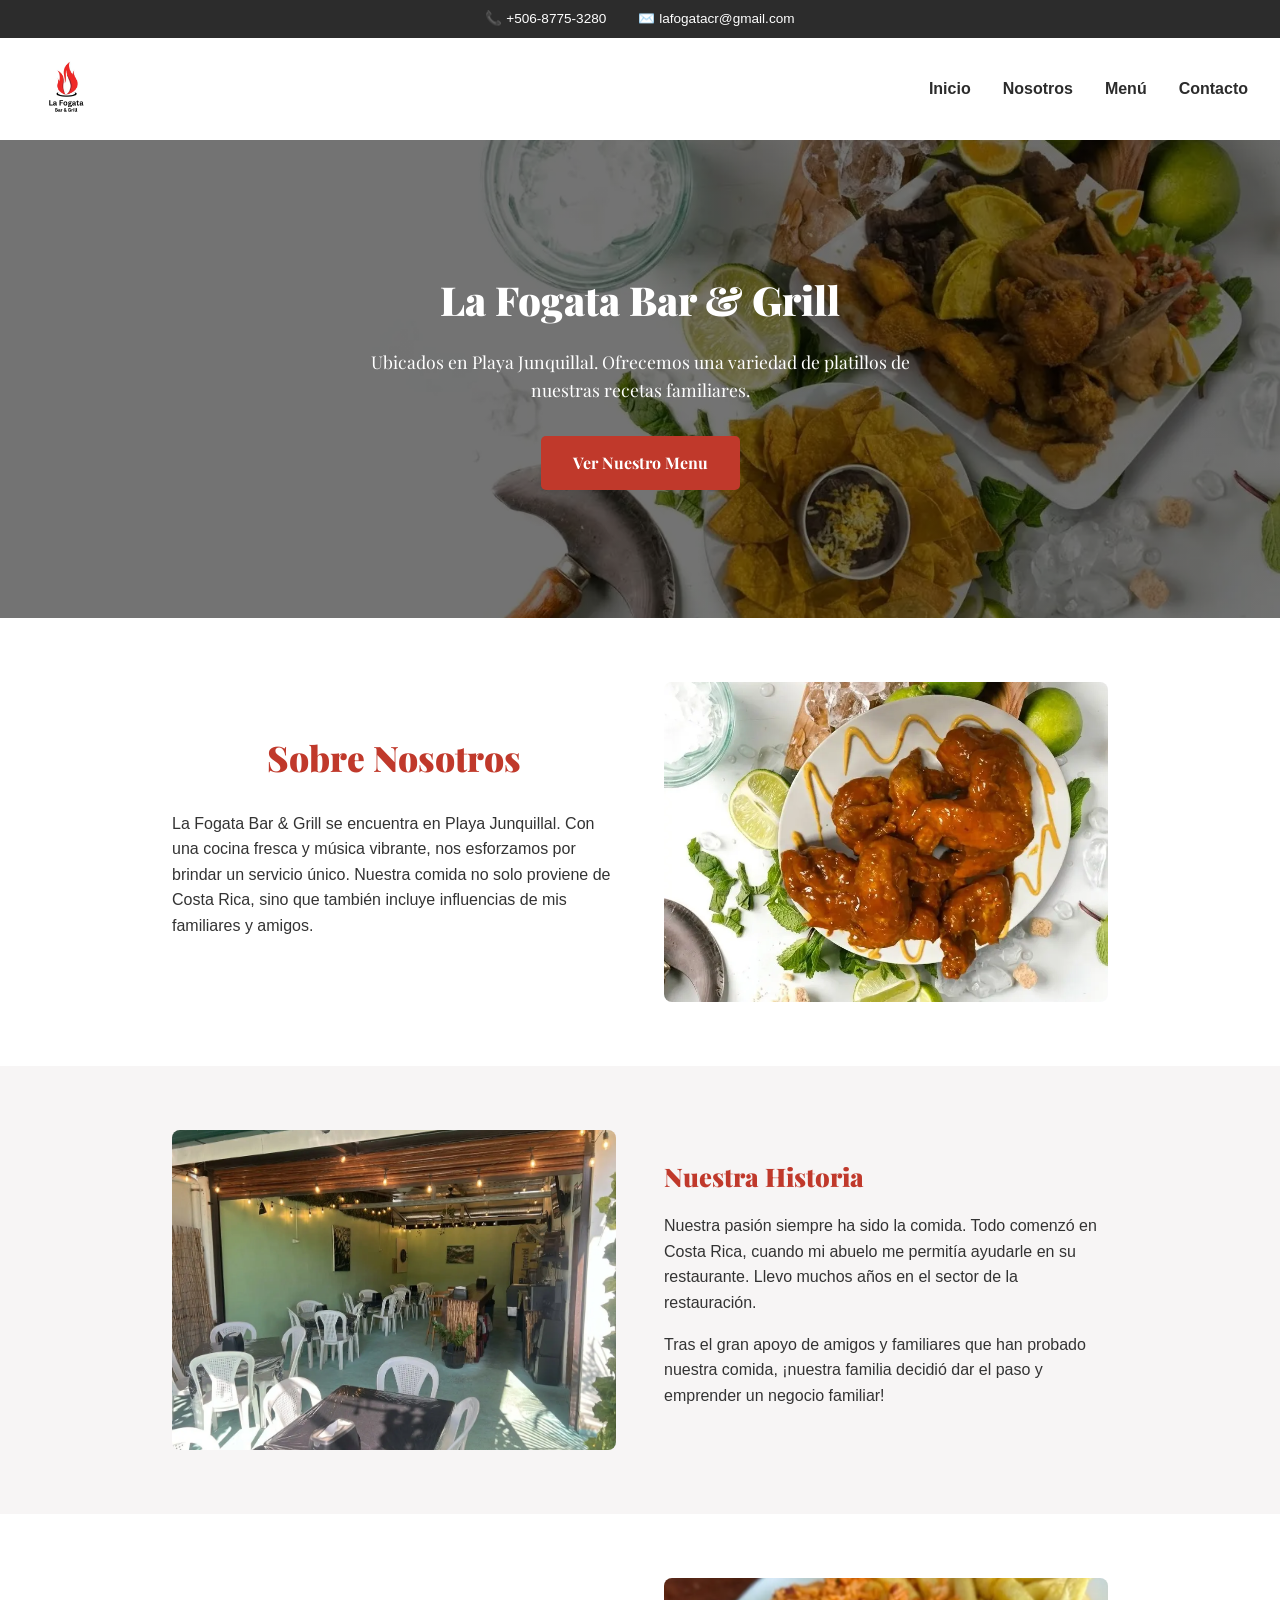
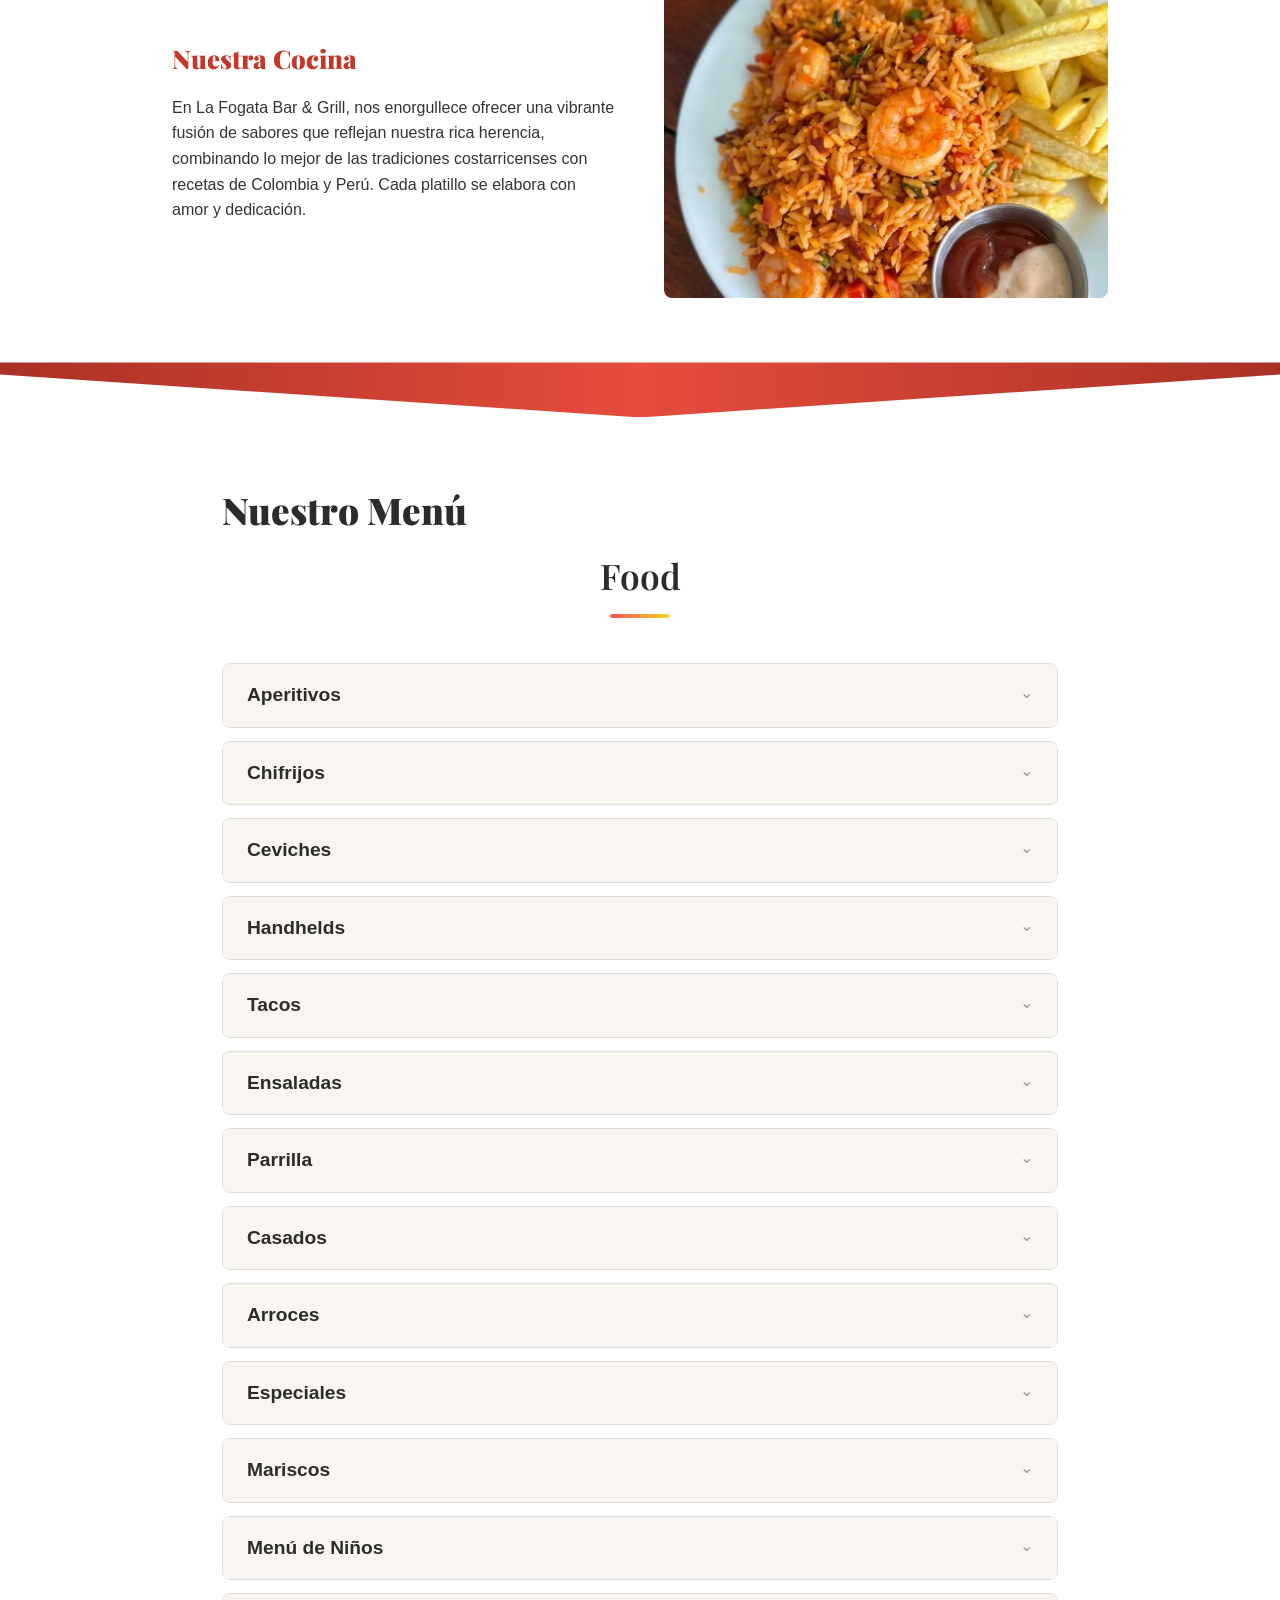
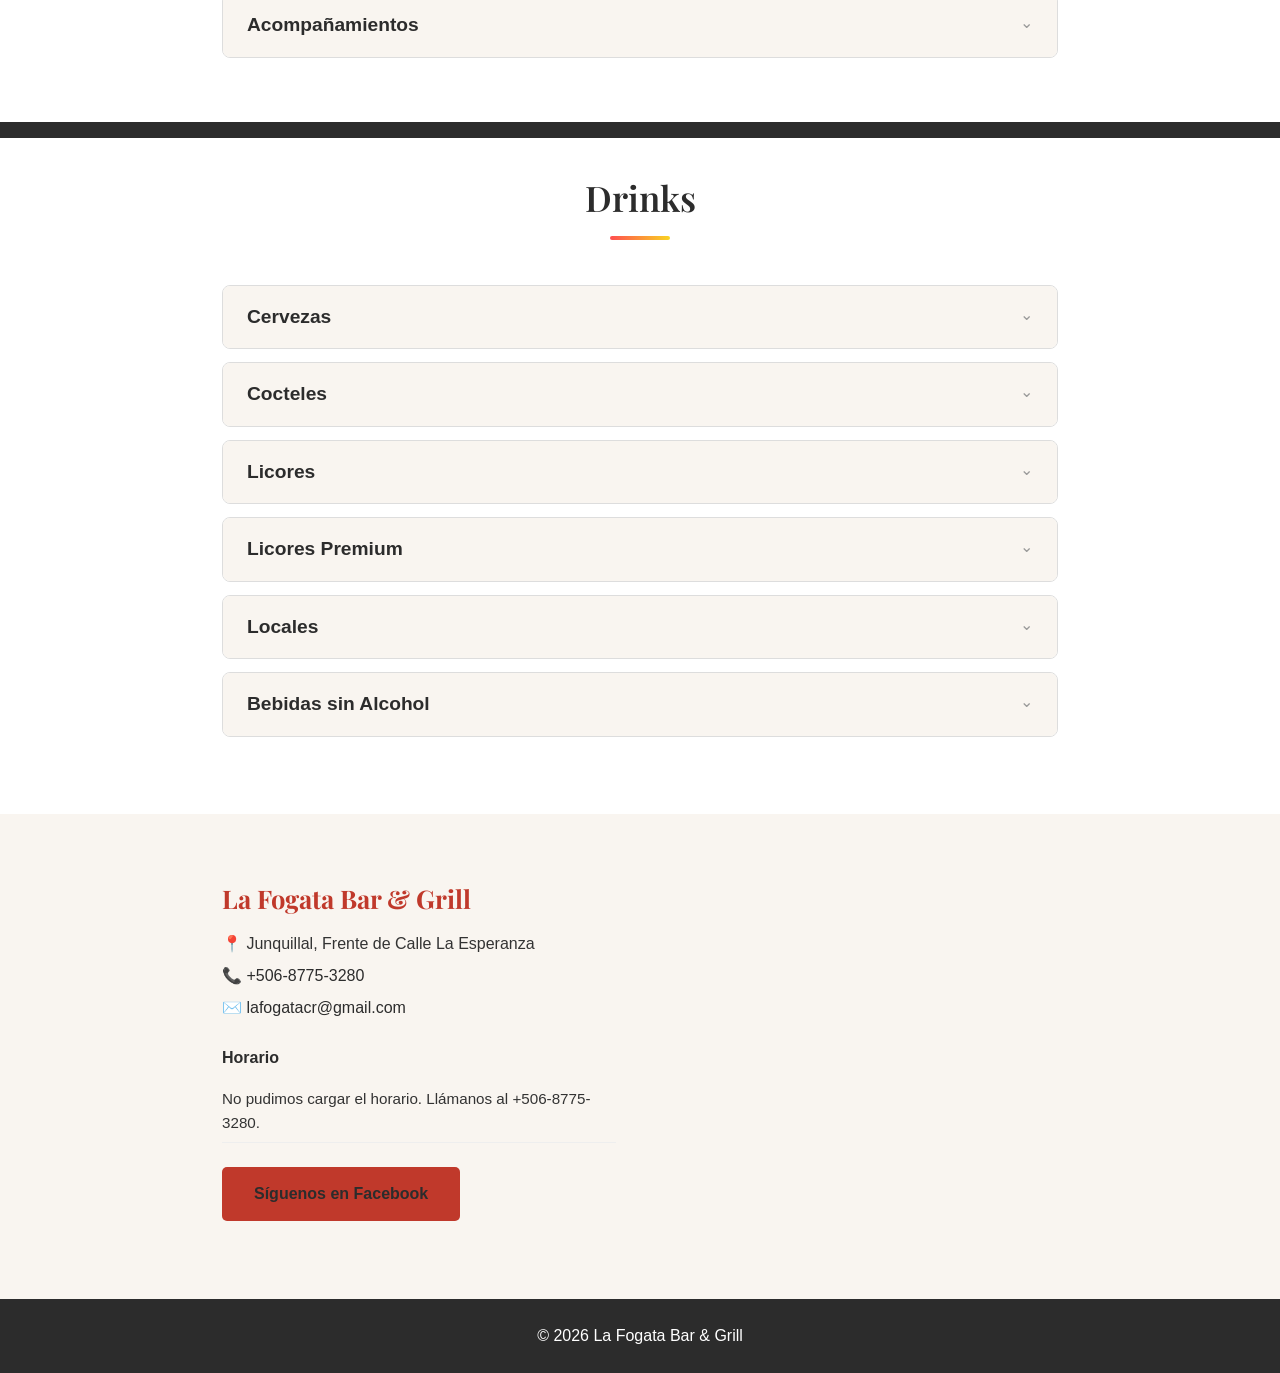
<file: index.html>
<!DOCTYPE html>
<html lang="es">

<head>
    <meta charset="UTF-8">
    <meta name="viewport" content="width=device-width, initial-scale=1.0">
    <title>La Fogata Bar & Grill</title>
    <meta name="description"
        content="La Fogata Bar & Grill - Restaurante en Playa Junquillal, Costa Rica. Cocina fusión costarricense con influencias de Colombia y Perú. Mariscos frescos, tacos, cócteles y más.">
    <meta property="og:title" content="La Fogata Bar & Grill">
    <meta property="og:description"
        content="Restaurante en Playa Junquillal, Costa Rica. Cocina fresca, mariscos, tacos y cócteles.">
    <meta property="og:image" content="https://lafogatacostarica.com/img/og-image.jpg">
    <meta property="og:type" content="website">
    <meta property="og:url" content="https://lafogatacostarica.com">
    <link rel="preconnect" href="https://fonts.googleapis.com">
    <link rel="preconnect" href="https://fonts.gstatic.com" crossorigin>
    <link rel="icon" type="image/png" href="images/favicon-32x32.png">
    <link href="https://fonts.googleapis.com/css2?family=Playfair+Display:wght@700;900&display=swap" rel="stylesheet">
    <link rel="stylesheet" href="style.css">
</head>

<body>
    <header>
        <div class="top-bar">
            <p>📞 +506-8775-3280</p>
            <p>✉️ lafogatacr@gmail.com</p>
        </div>

        <nav class="navbar">
            <div class="logo">
                <img src="images/La-Fogata-Logo.webp" alt="Logo La Fogata Bar & Grill">
            </div>
            <button class="menu-toggle" id="menuToggle">☰</button>
            <ul class="nav-links" id="navLinks">
                <li><a href="#inicio">Inicio</a></li>
                <li><a href="#nosotros">Nosotros</a></li>
                <li><a href="#menu">Menú</a></li>
                <li><a href="#contacto">Contacto</a></li>
            </ul>
        </nav>
    </header>
    <main>

        <section id="inicio" class="hero">
            <h2>La Fogata Bar & Grill</h2>
            <p>Ubicados en Playa Junquillal. Ofrecemos una variedad de platillos de nuestras recetas familiares.</p>
            <a href="#menu" class="btn">Ver Nuestro Menu</a>
        </section>

        <section id="nosotros">
            <div class="about-block about-block-light">
                <div class="about-row about-row-reverse">
                    <div class="about-img">
                        <img src="images/alitas-banner.webp" alt="La Fogata Bar & Grill en Playa Junquillal">
                    </div>
                    <div class="about-text">
                        <h2>Sobre Nosotros</h2>
                        <p>La Fogata Bar & Grill se encuentra en Playa Junquillal. Con una cocina fresca y música
                            vibrante,
                            nos esforzamos por brindar un servicio único. Nuestra comida no solo proviene de Costa Rica,
                            sino que también incluye influencias de mis familiares y amigos.</p>
                    </div>
                </div>

            </div>
            <div class="about-block about-block-gray">
                <div class="about-row">
                    <div class="about-img">
                        <img src="images/restaurante.webp" alt="Restaurante La Fogata Bar & Grill">
                    </div>
                    <div class="about-text">
                        <h3>Nuestra Historia</h3>
                        <p>Nuestra pasión siempre ha sido la comida. Todo comenzó en Costa Rica, cuando mi abuelo me
                            permitía ayudarle en su restaurante. Llevo muchos años en el sector de la restauración.</p>
                        <p>Tras el gran apoyo de amigos y familiares que han probado nuestra comida, ¡nuestra familia
                            decidió dar el paso y emprender un negocio familiar!</p>
                    </div>
                </div>
            </div>

            <div class="about-block about-block-light">
                <div class="about-row about-row-reverse">
                    <div class="about-img">
                        <img src="images/cocina-Arroz_Camarones.webp"
                            alt="Platillo de arroz con camarones de La Fogata Bar & Grill">
                    </div>
                    <div class="about-text">
                        <h3>Nuestra Cocina</h3>
                        <p>En La Fogata Bar & Grill, nos enorgullece ofrecer una vibrante fusión de sabores que reflejan
                            nuestra rica herencia, combinando lo mejor de las tradiciones costarricenses con recetas de
                            Colombia y Perú. Cada platillo se elabora con amor y dedicación.</p>
                    </div>
                </div>
            </div>
        </section>
        <div class="menu-chevron"></div>
        <section id="menu">
            <h2 class="menu-main-title">Nuestro Menú</h2>
            <div class="menu-accordion" id="menuAccordion">
            </div>
        </section>

        <section id="contacto">
            <div class="contact-inner">
                <div class="contact-row">
                    <div class="contact-info">
                        <h3>La Fogata Bar & Grill</h3>
                        <p>📍 Junquillal, Frente de Calle La Esperanza</p>
                        <p>📞 <a href="tel:+50687753280">+506-8775-3280</a></p>
                        <p>✉️ <a href="mailto:lafogatacr@gmail.com">lafogatacr@gmail.com</a></p>

                        <h4>Horario</h4>
                        <ul class="horario-list" id="horarioList">
                            <li><span>Cargando horario...</span></li>
                        </ul>

                        <a href="https://www.facebook.com/profile.php?id=61570508908683" target="_blank"
                            class="btn">Síguenos en Facebook</a>
                    </div>

                    <div class="contact-map">
                        <iframe src="https://www.google.com/maps?q=10.172064,-85.810929&output=embed" allowfullscreen
                            loading="lazy" referrerpolicy="no-referrer-when-downgrade">
                        </iframe>
                    </div>
                </div>
            </div>
        </section>
        <section id="promos" hidden>
            <h2>Promociones</h2>
            <div class="promos-grid" id="promosGrid"></div>
        </section>

    </main>

    <footer>
        <p>&copy; 2026 La Fogata Bar & Grill</p>
    </footer>
    <script src="config.js"></script>
    <script src="script.js"></script>
    <script src="api.js"></script>
</body>

</html>
</file>
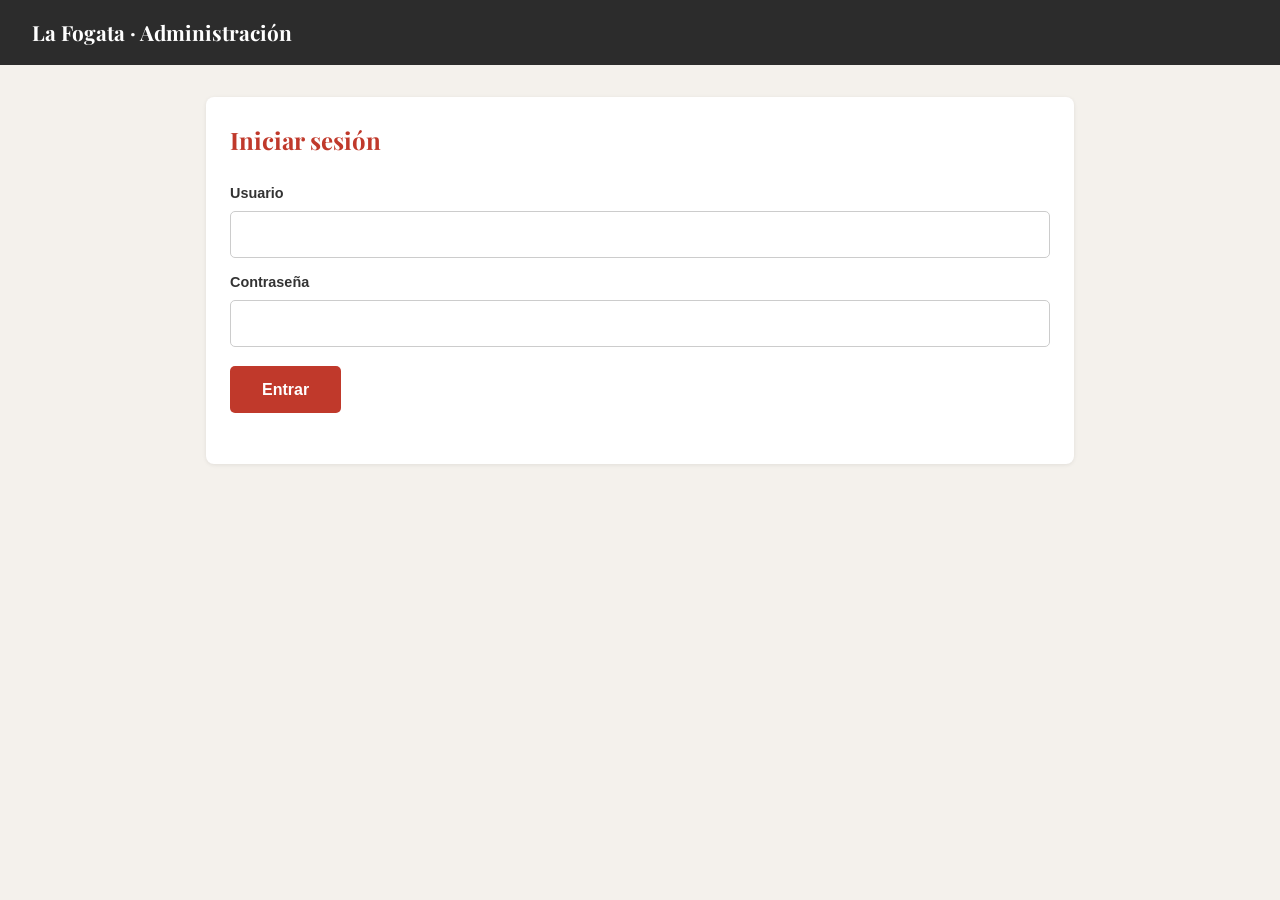
<file: admin.html>
<!DOCTYPE html>
<html lang="es">
<head>
    <meta charset="UTF-8">
    <meta name="viewport" content="width=device-width, initial-scale=1.0">
    <meta name="robots" content="noindex, nofollow">
    <title>Administración | La Fogata</title>
    <link rel="icon" type="image/png" href="img/favicon.png">
    <link rel="preconnect" href="https://fonts.googleapis.com">
    <link rel="preconnect" href="https://fonts.gstatic.com" crossorigin>
    <link href="https://fonts.googleapis.com/css2?family=Playfair+Display:wght@700;900&display=swap" rel="stylesheet">
    <link rel="stylesheet" href="style.css">
    <link rel="stylesheet" href="admin.css">
</head>
<body class="admin-body">

    <header class="admin-header">
        <h1>La Fogata · Administración</h1>
        <button id="logoutBtn" class="btn-secundario" hidden>Cerrar sesión</button>
    </header>

    <main class="admin-main">

        <div id="loginSection" class="admin-card">
            <h2>Iniciar sesión</h2>
            <form id="loginForm">
                <label for="usuario">Usuario</label>
                <input type="text" id="usuario" autocomplete="username" required>

                <label for="clave">Contraseña</label>
                <input type="password" id="clave" autocomplete="current-password" required>

                <button type="submit" class="btn">Entrar</button>
                <p id="loginMensaje" class="mensaje" role="alert"></p>
            </form>
        </div>

        <div id="panelSection" hidden>

            <div class="admin-card">
                <h2>Horario</h2>
                <p class="ayuda">Cada día se guarda por separado con su botón.</p>
                <div id="horarioAdmin"></div>
            </div>

            <div class="admin-card">
                <h2>Nueva promo</h2>
                <form id="promoForm">
                    <label for="promoTitulo">Título</label>
                    <input type="text" id="promoTitulo" maxlength="100" required>

                    <label for="promoDescripcion">Descripción (opcional)</label>
                    <textarea id="promoDescripcion" maxlength="500" rows="3"></textarea>

                    <label for="promoImagen">URL de la imagen (opcional, debe empezar con https://)</label>
                    <input type="url" id="promoImagen" maxlength="500"
                           pattern="https://.*" title="Debe empezar con https://">

                    <label for="promoInicio">Válida desde</label>
                    <input type="date" id="promoInicio" required>

                    <label for="promoFin">Válida hasta</label>
                    <input type="date" id="promoFin" required>

                    <button type="submit" class="btn">Crear promo</button>
                    <p id="promoMensaje" class="mensaje" role="status"></p>
                </form>
            </div>

            <div class="admin-card">
                <h2>Todas las promos</h2>
                <div id="promosAdmin"></div>
            </div>

        </div>
    </main>

    <script src="config.js"></script>
    <script src="admin.js"></script>
</body>
</html>
</file>
<file: style.css>
* {
    margin: 0;
    padding: 0;
    box-sizing: border-box;
}

body {
    font-family: Arial, Helvetica, sans-serif;
    color: #333;
    line-height: 1.6;
}

:root {
    --color-principal: #c0392b;
    --color-oscuro: #2c2c2c;
    --color-claro: #f9f5f0;
    --font-titulos: 'Playfair Display', Georgia, serif;
}


.top-bar {
    background-color: var(--color-oscuro);
    color: white;
    display: flex;
    justify-content: center;
    gap: 2rem;
    padding: 0.5rem;
    font-size: 0.85rem;
}

.navbar {
    display: flex;
    justify-content: space-between;
    align-items: center;
    padding: 1rem 2rem;
    background-color: white;
}

.logo {
    display: flex;
    align-items: center;
    gap: 0.6rem;
}

.logo img {
    height: 70px;
    width: auto;
}

.menu-toggle {
    display: none;
    background: none;
    border: none;
    font-size: 1.8rem;
    cursor: pointer;
    color: var(--color-oscuro);
}

.nav-links {
    display: flex;
    list-style: none;
    gap: 2rem;
}

.nav-links a {
    text-decoration: none;
    color: var(--color-oscuro);
    font-weight: bold;
}

.nav-links a:hover {
    color: var(--color-principal);
}

.btn {
    display: inline-block;
    background-color: var(--color-principal);
    color: white;
    text-decoration: none;
    padding: 0.9rem 2rem;
    border-radius: 5px;
    font-weight: bold;
    transition: background-color 0.3s ease;
}

.btn:hover {
    background-color: var(--color-oscuro);
}

section {
    padding: 4rem 2rem;
    max-width: 900px;
    margin: 0 auto;
}

section h2 {
    text-align: center;
    margin-bottom: 1.5rem;
    color: var(--color-principal);
    font-size: 2.2rem;
    font-family: var(--font-titulos);
    font-weight: 900;
}

section p {
    text-align: center;
}


footer {
    background-color: var(--color-oscuro);
    color: white;
    text-align: center;
    padding: 1.5rem;
}


.hero {
    max-width: none;
    margin: 0 auto;
    background-image: linear-gradient(rgba(0, 0, 0, 0.55), rgba(0, 0, 0, 0.55)),
        url('images/hero-bg.webp');
    background-size: cover;
    background-position: center;
    background-repeat: no-repeat;
    text-align: center;
    padding: 8rem 2rem;
    color: white;
    font-family: var(--font-titulos);
}

.hero h2 {
    font-size: 2.5rem;
    margin-bottom: 1rem;
    color: white;
    font-family: var(--font-titulos);
}

.hero p {
    font-size: 1.1rem;
    max-width: 600px;
    margin: 0 auto 2rem auto;
}


/*---------- Menu ---------*/

.menu-main-title {
    text-align: left;
    color: var(--color-oscuro);
    font-family: var(--font-titulos);
    font-size: 2.3rem;
    margin-bottom: 0.5rem;
}

.menu-chevron {
    width: 100%;
    height: 55px;
    background: linear-gradient(90deg, #a93226 0%, #e74c3c 50%, #a93226 100%);
    clip-path: polygon(0 0, 100% 0, 100% 22%, 50% 100%, 0 22%);
}

.menu-tipo-titulo {
    text-align: center;
    font-size: 2.2rem;
    color: var(--color-oscuro);
    margin: 0 0 2rem 0;
    padding-bottom: 0.8rem;
    font-family: var(--font-titulos);
    font-weight: 600;
}

.menu-tipo-titulo::after {
    content: "";
    display: block;
    width: 60px;
    height: 4px;
    background: linear-gradient(90deg, #ff4e50, #f9d423);
    border-radius: 50px;
    /*Bordes redondeados*/
    margin: 0.6rem auto 0 auto;
}

.menu-tipo-titulo:not(:first-child) {
    margin-top: 4rem;
    padding-top: 3rem;
    position: relative;
}

.menu-tipo-titulo:not(:first-child)::before {
    content: "";
    position: absolute;
    top: 0;
    left: 50%;
    width: 100vw;
    height: 16px;
    background-color: var(--color-oscuro);
    transform: translateX(-50%);
}

body {
    overflow-x: hidden;
}

.category-btn {
    background: none;
    border: 2px solid var(--color-principal);
    color: var(--color-principal);
    padding: 0.5rem 1.2rem;
    border-radius: 20px;
    cursor: pointer;
    font-weight: bold;
    font-size: 0.9rem;
}

.category-btn.active {
    background-color: var(--color-principal);
    color: white;
}

.menu-items {
    display: grid;
    grid-template-columns: repeat(2, 1fr);
    gap: 1.5rem;
}

.menu-item {
    border: 1px solid #ddd;
    border-radius: 8px;
    padding: 1.2rem;
}

.menu-item-header {
    display: flex;
    justify-content: space-between;
    align-items: baseline;
    margin-bottom: 0.4rem;
}

.menu-item-header h3 {
    font-size: 1.1rem;
    color: var(--color-oscuro);
}

.menu-item-price {
    color: var(--color-principal);
    font-weight: bold;
    white-space: nowrap;
}

.menu-item p {
    font-size: 0.9rem;
    color: #666;
    text-align: left;
}

.menu-accordion details {
    border: 1px solid #ddd;
    border-radius: 8px;
    margin-bottom: 0.8rem;
    overflow: hidden;
}

.menu-accordion summary {
    padding: 1rem 1.5rem;
    font-size: 1.2rem;
    font-weight: bold;
    color: var(--color-oscuro);
    cursor: pointer;
    background-color: var(--color-claro);
    list-style: none;
}

.menu-accordion summary::-webkit-details-marker {
    display: none;
}

.menu-accordion summary::after {
    content: "⌄";
    float: right;
    font-size: 1rem;
    font-weight: normal;
    color: #999;
    transition: transform 0.2s ease;
}

.menu-accordion details[open] summary::after {
    transform: rotate(180deg);
}

.menu-accordion .menu-items {
    padding: 1.5rem;
}

/* ----- SOBRE NOSOTROS -----*/

#nosotros {
    max-width: none;
    padding: 0;
}

.about-block-light {
    background-color: #ffffff;
}

.about-block-gray {
    background-color: #f7f5f5;
}

.about-row {
    display: flex;
    align-items: center;
    gap: 3rem;
    max-width: 1000px;
    margin: 0 auto;
    padding: 4rem 2rem;
}

.about-row-reverse {
    flex-direction: row-reverse;
}

.about-img,
.about-text {
    flex: 1;
}

.about-img img {
    width: 100%;
    height: 320px;
    object-fit: cover;
    border-radius: 8px;
    display: block;
}

.about-text h3 {
    color: var(--color-principal);
    font-size: 1.6rem;
    margin-bottom: 1rem;
    font-family: var(--font-titulos);
    font-weight: 900;
}

.about-text p {
    text-align: left;
    margin-bottom: 1rem;
}

/* ----- CONTACTO ----- */

#contacto {
    max-width: none;
    padding: 0;
    background-color: var(--color-claro);
}

.contact-inner {
    max-width: 900px;
    margin: 0 auto;
    padding: 4rem 2rem;
}

.contact-row {
    display: flex;
    gap: 3rem;
    align-items: stretch;
}

.contact-info {
    flex: 1;
}

.contact-info h3 {
    font-family: var(--font-titulos);
    color: var(--color-principal);
    font-size: 1.6rem;
    margin-bottom: 0.8rem;
}

.contact-info h4 {
    margin-top: 1.5rem;
    margin-bottom: 0.6rem;
    color: var(--color-oscuro);
}

.contact-info p {
    text-align: left;
    margin-bottom: 0.4rem;
}

.contact-info a {
    color: var(--color-oscuro);
    text-decoration: none;
}

.contact-info a:hover {
    color: var(--color-principal);
}

.horario-list {
    list-style: none;
    margin-bottom: 1.5rem;
}

.horario-list li {
    display: flex;
    justify-content: space-between;
    padding: 0.4rem 0;
    border-bottom: 1px solid #eee;
    font-size: 0.95rem;
}

.contact-map {
    flex: 1;
}

.contact-map iframe {
    width: 100%;
    height: 100%;
    min-height: 350px;
    border: none;
    border-radius: 8px;
}

/* ----- PROMOS ----- */
.promos-grid {
    display: flex;
    flex-wrap: wrap;
    justify-content: center;
    gap: 1.5rem;
}

.promo-card {
    flex: 0 1 300px;
    border: 1px solid #ddd;
    border-radius: 8px;
    overflow: hidden;
    background-color: white;
}

.promo-card img {
    width: 100%;
    height: 180px;
    object-fit: cover;
    display: block;
}

.promo-body {
    padding: 1.2rem;
}

.promo-body h3 {
    font-family: var(--font-titulos);
    color: var(--color-principal);
    font-size: 1.3rem;
    margin-bottom: 0.5rem;
}

.promo-body p {
    text-align: left;
    margin-bottom: 0.8rem;
}

.promo-body small {
    color: #777;
}

@media (max-width: 768px) {

    .navbar {
        flex-direction: column;
        gap: 1rem;
    }

    .nav-links {
        flex-direction: column;
        text-align: center;
        gap: 1rem;
    }

    .top-bar {
        flex-direction: column;
        text-align: center;
        gap: 0.3rem;
    }

    .hero {
        padding: 4rem 1.5rem;
        background-attachment: scroll;
    }

    .hero h2 {
        font-size: 1.8rem;
    }

    section {
        padding: 2.5rem 1.5rem;
    }

    .menu-toggle {
        display: block;
    }

    .nav-links {
        display: none;
        width: 100%;
    }

    .nav-links.active {
        display: flex;
    }

    .about-row,
    .about-row-reverse {
        flex-direction: column;
        padding: 2.5rem 1.5rem;
        gap: 1.5rem;
    }

    .about-img img {
        height: 220px;
    }
    .contact-row {
        flex-direction: column;
    }

    .contact-map iframe {
        min-height: 300px;
    }
}
</file>
<file: admin.css>
/* ===== PANEL DE ADMINISTRACIÓN ===== */
[hidden] {
    display: none !important;
}

.admin-body {
    background-color: #f4f1ec;
    min-height: 100vh;
}

.admin-header {
    display: flex;
    justify-content: space-between;
    align-items: center;
    background-color: var(--color-oscuro);
    color: white;
    padding: 1rem 2rem;
}

.admin-header h1 {
    font-family: var(--font-titulos);
    font-size: 1.3rem;
}

.admin-main {
    max-width: 900px;
    margin: 0 auto;
    padding: 2rem 1rem;
}

.admin-card {
    background-color: white;
    border-radius: 8px;
    padding: 1.5rem;
    margin-bottom: 1.5rem;
    box-shadow: 0 1px 4px rgba(0, 0, 0, 0.08);
}

.admin-card h2 {
    font-family: var(--font-titulos);
    color: var(--color-principal);
    margin-bottom: 1rem;
}

.ayuda {
    color: #666;
    font-size: 0.9rem;
    margin-bottom: 1rem;
}

/* Formularios */
.admin-card form {
    display: flex;
    flex-direction: column;
    gap: 0.4rem;
}

.admin-card form label {
    font-weight: bold;
    font-size: 0.9rem;
    margin-top: 0.4rem;
}

.admin-card form input,
.admin-card form textarea {
    padding: 0.6rem;
    border: 1px solid #ccc;
    border-radius: 5px;
    font: inherit;
}

.admin-card form .btn {
    align-self: flex-start;
    border: none;
    cursor: pointer;
    font-size: 1rem;
    margin-top: 0.8rem;
}

/* Mensajes */
.mensaje {
    min-height: 1.3rem;
    font-size: 0.9rem;
}

.ok {
    color: #2e7d32;
}

.error {
    color: #c0392b;
}

/* Horario */
.horario-fila {
    display: grid;
    grid-template-columns: 100px auto 1fr 1fr auto;
    gap: 0.6rem;
    align-items: center;
    padding: 0.7rem 0;
    border-bottom: 1px solid #eee;
}

.check-cerrado {
    display: flex;
    align-items: center;
    gap: 0.3rem;
    font-size: 0.9rem;
}

.horario-fila input[type="time"] {
    padding: 0.4rem;
    border: 1px solid #ccc;
    border-radius: 5px;
    font: inherit;
}

.horario-fila input[type="time"]:disabled {
    background-color: #eee;
}

.horario-fila .estado {
    grid-column: 1 / -1;
    font-size: 0.85rem;
}

.estado:empty {
    display: none;
}

/* Botones */
.btn-guardar {
    background-color: var(--color-principal);
    color: white;
    border: none;
    padding: 0.5rem 1rem;
    border-radius: 5px;
    cursor: pointer;
}

.btn-guardar:disabled {
    opacity: 0.6;
    cursor: wait;
}

.btn-secundario {
    background: transparent;
    color: white;
    border: 1px solid white;
    padding: 0.4rem 0.9rem;
    border-radius: 5px;
    cursor: pointer;
}

.btn-borrar {
    background: none;
    border: 1px solid var(--color-principal);
    color: var(--color-principal);
    padding: 0.4rem 0.9rem;
    border-radius: 5px;
    cursor: pointer;
}

.btn-borrar:hover {
    background-color: var(--color-principal);
    color: white;
}

/* Lista de promos */
.promo-admin-fila {
    display: flex;
    justify-content: space-between;
    align-items: center;
    flex-wrap: wrap;
    gap: 1rem;
    padding: 0.8rem 0;
    border-bottom: 1px solid #eee;
}

.promo-admin-fila small {
    display: block;
    color: #777;
}

.badge {
    display: inline-block;
    padding: 0.1rem 0.6rem;
    border-radius: 12px;
    font-size: 0.75rem;
    font-weight: bold;
    color: white;
}

.badge.vigente { background-color: #2e7d32; }
.badge.programada { background-color: #1565c0; }
.badge.vencida { background-color: #757575; }

@media (max-width: 700px) {
    .horario-fila {
        grid-template-columns: 1fr 1fr;
    }

    .admin-header {
        padding: 1rem;
    }
}
</file>
